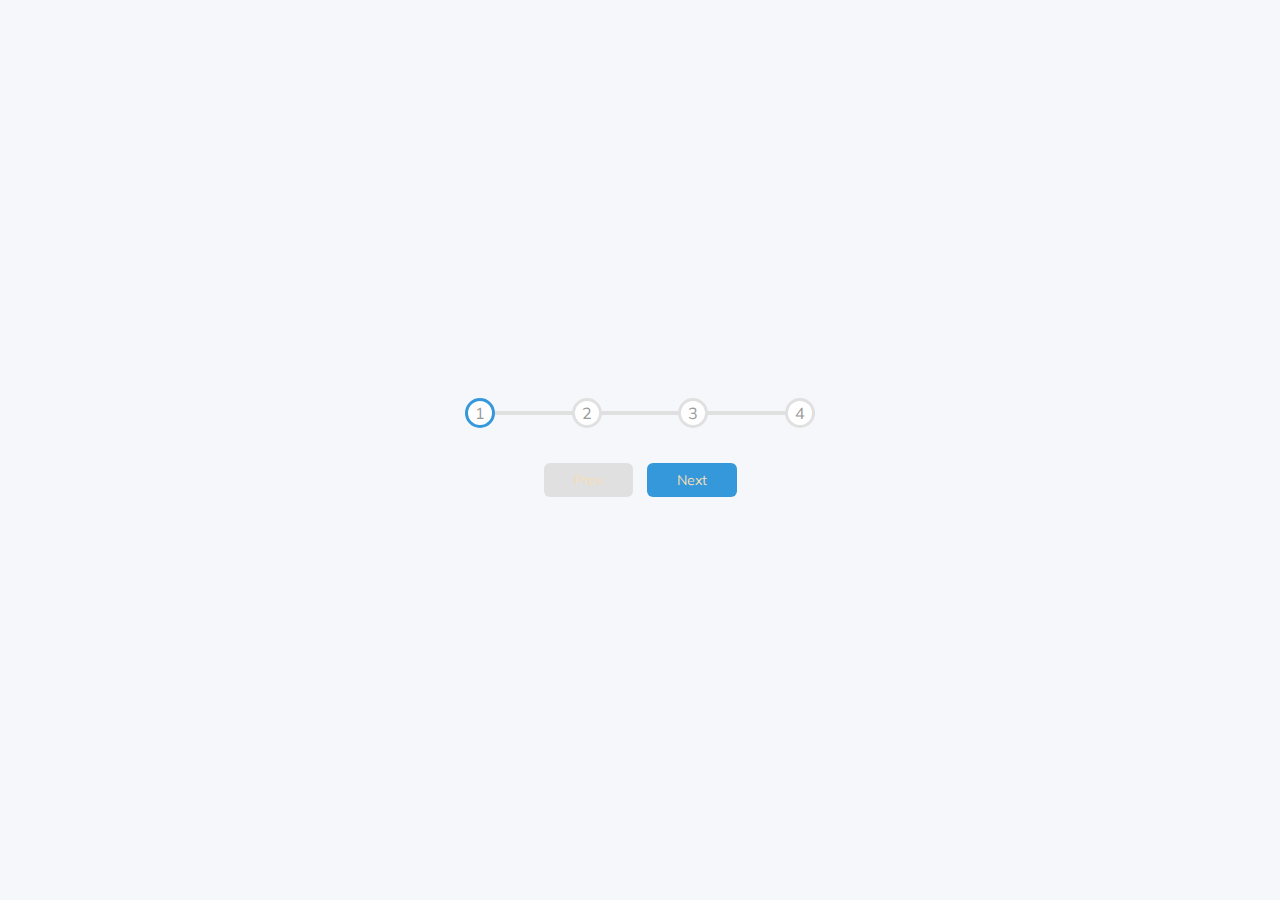
<file: 02_progress_steps/index.html>
<!DOCTYPE html>
<html lang="en">

<head>
    <meta charset="UTF-8">
    <meta name="viewport" content="width=device-width, initial-scale=1.0">
    <link rel="stylesheet" href="style.css">
    <title>Progress Steps</title>
</head>

<body>
    <div class="container">
        <div class="progress-container">
            <div class="progress" id="progress"></div>
            <div class="circle active">1</div>
            <div class="circle ">2</div>
            <div class="circle ">3</div>
            <div class="circle ">4</div>


        </div>
        <button class="btn" id="prev" disabled>Prev</button>
        <button class="btn" id="next">Next</button>
    </div>

    <script src="app.js"></script>
</body>

</html>
</file>
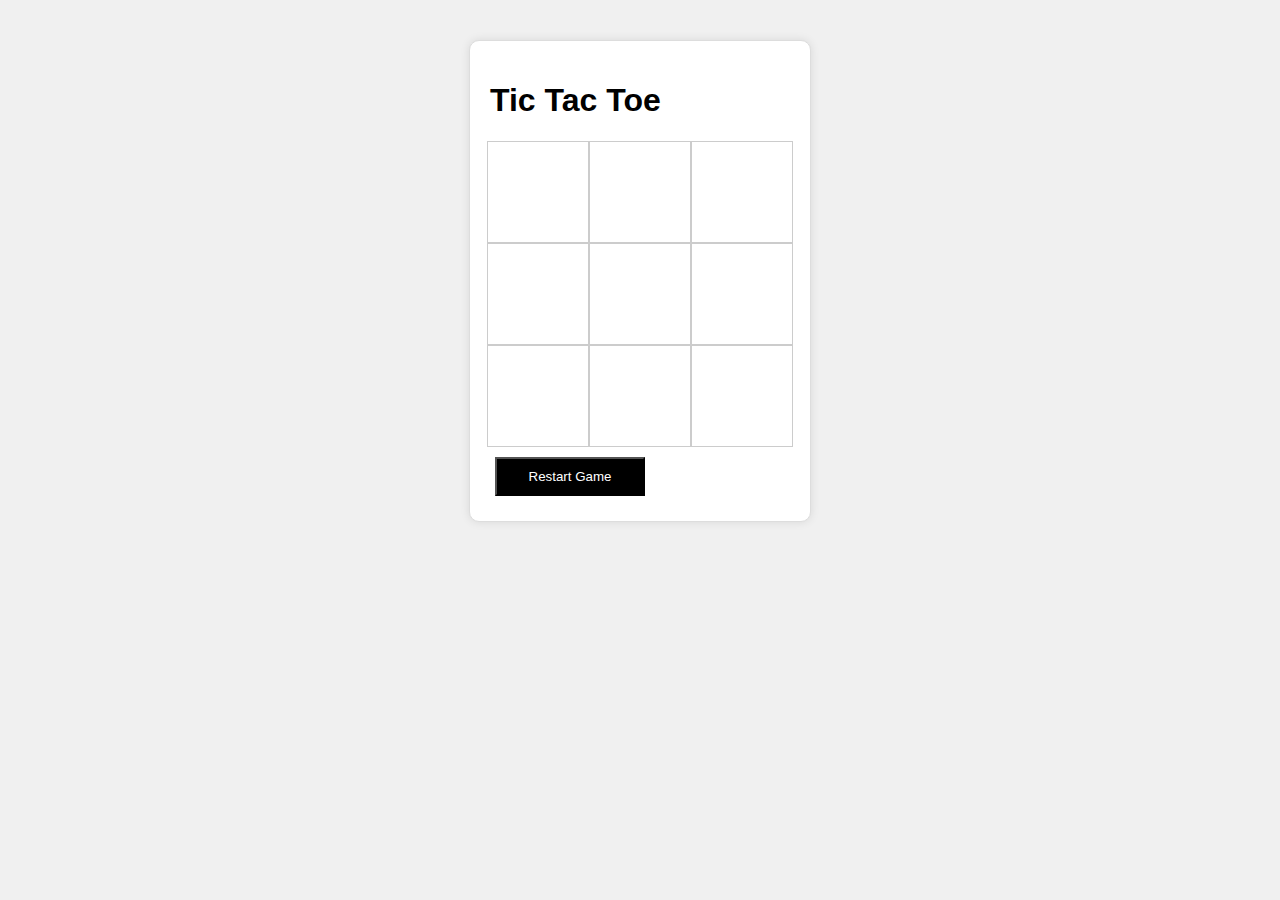
<file: tic tac toe/index.html>
<!DOCTYPE html>
<html lang="en">

<head>
    <meta charset="UTF-8">
    <meta name="viewport" content="width=device-width, initial-scale=1.0">
    <link rel="stylesheet" href="./style.css">
    <title>Tic Tac Toe</title>
</head>

<body>
    <div id="tic-tac-toe" role="application">
        <h1>Tic Tac Toe</h1>
        <div id="board" role="grid">
            <div class="row" role="row">
                <div class="cell" id="1" role="gridcell"></div>
                <div class="cell" id="2" role="gridcell"></div>
                <div class="cell" id="3" role="gridcell"></div>
            </div>
            <div class="row" role="row">
                <div class="cell" id="4" role="gridcell"></div>
                <div class="cell" id="5" role="gridcell"></div>
                <div class="cell" id="6" role="gridcell"></div>
            </div>
            <div class="row" role="row">
                <div class="cell" id="7" role="gridcell"></div>
                <div class="cell" id="8" role="gridcell"></div>
                <div class="cell" id="9" role="gridcell"></div>
            </div>
        </div>
        <button id="restart-game">Restart Game</button>
        <div id="winningMessage" aria-live="polite"></div>
    </div>
    <script src="./script.js"></script>
</body>

</html>
</file>
<file: 02_progress_steps/style.css>
@import url("https://fonts.googleapis.com/css?family=Muli&display=swap");

:root {
  --line-border-fill: #3498db;
  --line-border-empty: #e0e0e0;
}
* {
  box-sizing: border-box;
}

body {
  background-color: #f6f7fb;
  font-family: "Muli", sans-serif;
  display: flex;
  flex-direction: column;
  align-items: center;
  justify-content: center;
  height: 100vh;
  overflow: hidden;
  margin: 0;
}

.container {
  text-align: center;
}

.progress-container {
  display: flex;
  justify-content: space-between;
  position: relative;
  margin-bottom: 30px;
  max-width: 100%;
  width: 350px;
}

.progress-container::before {
  content: "";
  background-color: var(--line-border-empty);
  position: absolute;
  top: 50%;
  left: 0;
  transform: translateY(-50%);
  height: 4px;
  width: 100%;
  z-index: -1;
}
.progress {
  background-color: var(--line-border-fill);
  position: absolute;
  top: 50%;
  left: 0;
  transform: translateY(-50%);
  height: 4px;
  width: 0%;
  z-index: -1;
  transition: 0.4s ease;
}

.circle {
  background-color: white;
  color: #999;
  border-radius: 50%;
  height: 30px;
  width: 30px;
  display: flex;
  align-items: center;
  justify-content: center;
  border: 3px solid var(--line-border-empty);
  transition: 0.4s ease;
}

.circle.active {
  border-color: var(--line-border-fill);
}

.btn {
  background-color: var(--line-border-fill);
  color: wheat;
  border: 0;
  border-radius: 6px;
  cursor: pointer;
  font-family: inherit;
  padding: 8px 30px;
  margin: 5px;
  font-size: 14px;
}

.btn:active {
  transform: scale(0.98);
}
.btn:focus {
  outline: 0;
}
.btn:disabled {
  background-color: var(--line-border-empty);
}
</file>
<file: tic tac toe/style.css>
body {
    font-family: Arial, sans-serif;
    background-color: #f0f0f0;
    margin: 0;
    padding: 0;
  }
  
  #tic-tac-toe {
    width: 300px;
    margin: 40px auto;
    background-color: #fff;
    padding: 20px;
    border: 1px solid #ddd;
    border-radius: 10px;
    box-shadow: 0 0 10px rgba(0, 0, 0, 0.1);
    display: flex;
    flex-direction: column;
    justify-content: space-between;
  }
  
  #board {
    display: flex;
    flex-wrap: wrap;
    justify-content: center;
  }
  
  .row {
    display: flex;
  }
  
  .cell {
    width: 100px;
    height: 100px;
    border: 1px solid #ccc;
    display: flex;
    justify-content: center;
    align-items: center;
    font-size: 36px;
    cursor: pointer;
  }
  
  .cell:hover {
    background-color: #f5f5f5;
  }
  
  #restart-game {
    background-color: #000;
    color: white;
    margin: 5px;
    padding: 10px;
    display: flex;
    justify-content: center;
    align-items: center;
    width: 50%;
    margin-top: 10px;
    position: relative;
  }
</file>
